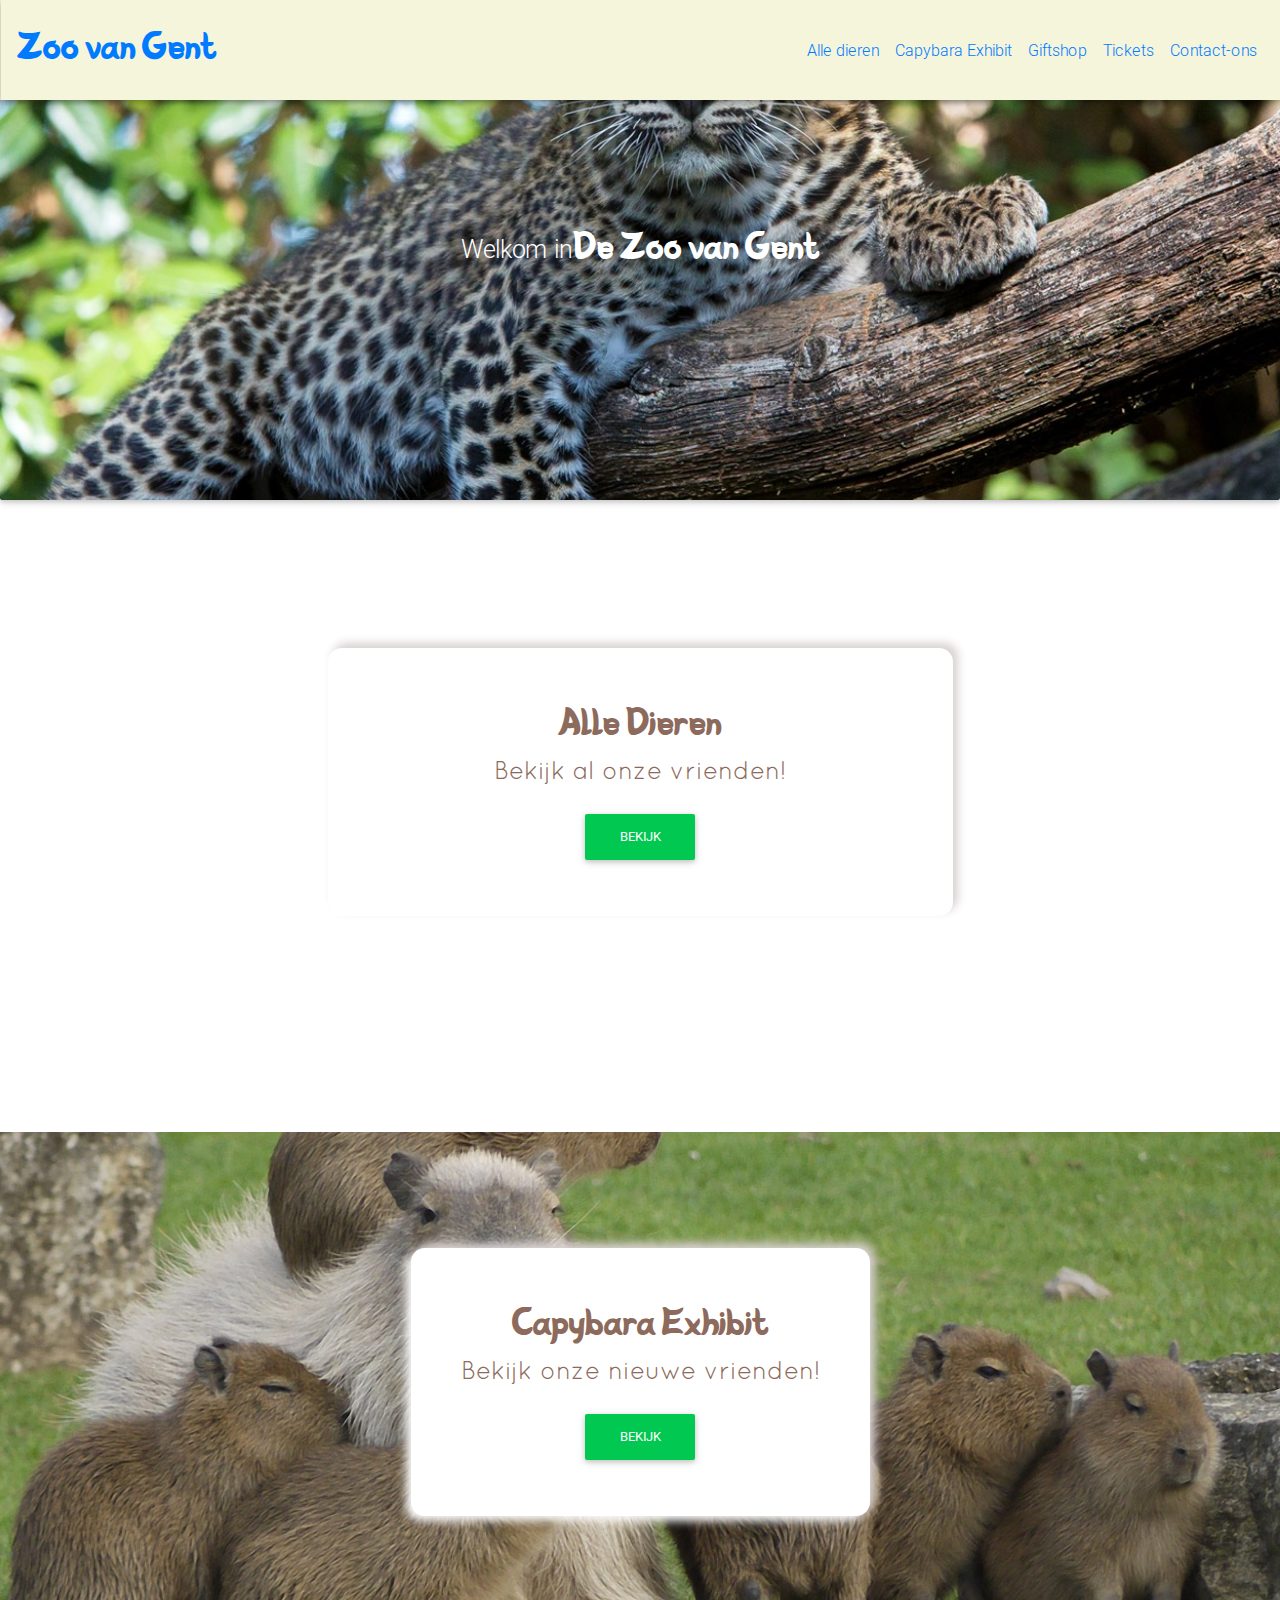
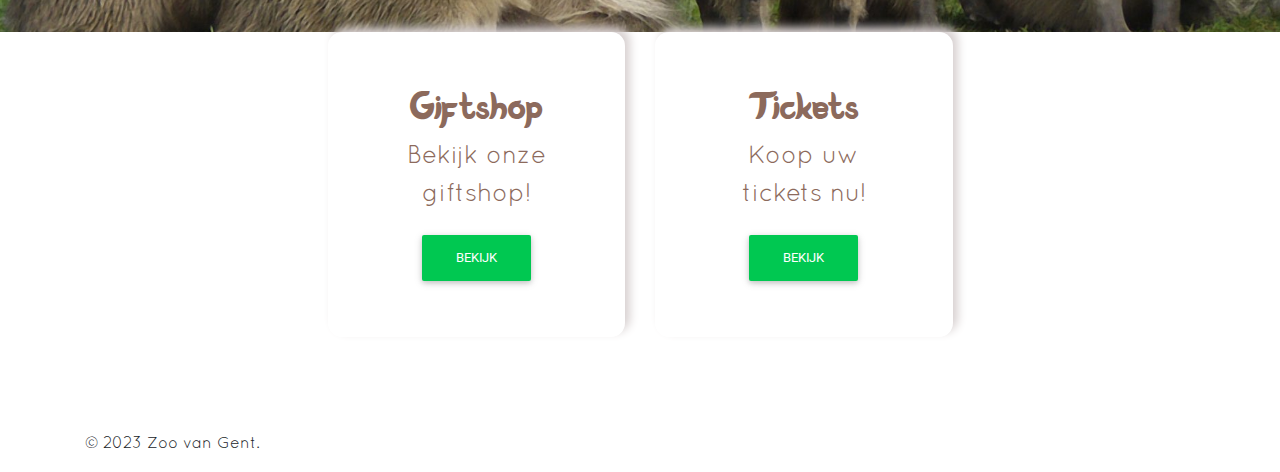
<file: index.html>
<!DOCTYPE html>
<html lang="en">

<head>
  <meta charset="utf-8">
  <meta name="viewport" content="width=device-width, initial-scale=1, shrink-to-fit=no">
  <meta http-equiv="x-ua-compatible" content="ie=edge">
  <title>Homepage</title>
  <!-- Font Awesome -->
  <link rel="stylesheet" href="https://use.fontawesome.com/releases/v5.8.1/css/all.css">
  <!-- Bootstrap core CSS -->
  <link href="css/bootstrap.min.css" rel="stylesheet">
  <!-- Material Design Bootstrap -->
  <link href="css/mdb.min.css" rel="stylesheet">
  <!-- Your custom styles (optional) -->
  <link href="css/Obistyle.css" rel="stylesheet">
</head>

<body>

  <!-- Start your project here-->
  <div class="container"></div>
  <div class="row">
    <div class="col-xs-6 col-md-12 navbar">
      <nav class="navbar navbar-expand-lg">
        <a class="navbar-brand" href="index.html"><h1>Zoo van Gent</h1></a>
        <div class="collapse navbar-collapse" id="navbarNav">
          <ul class="navbar-nav ml-auto">
            <li class="nav-item">
              <a class="nav-link" href="AlleDieren.html">Alle dieren</a>
            </li>
            <li class="nav-item">
              <a class="nav-link" href="capybara-exhibit.html">Capybara Exhibit</a>
            </li>
            <li class="nav-item">
              <a class="nav-link" href="Giftshop.html">Giftshop</a>
            </li>
            <li class="nav-item">
              <a class="nav-link" href="TicketVerkoop.html">Tickets</a>
            </li>
            <li class="nav-item">
              <a class="nav-link" href="contact-us.html">Contact-ons</a>
            </li>
          </ul>
        </div>
      </nav>
    </div>
  </div>
</div>

  <div class="jumbotron">
    Welkom in <h1 class"fs-5"> De Zoo van Gent</h1>
  </div>
  
  </div>
  <div class="row contentobi">
    <div class="col-md-6">
      <div class="borderlayout">
        <h2>Alle Dieren</h2>
        <p>
          Bekijk al onze vrienden!
        </p>
        <a class="btn btn-success" href="AlleDieren.html">Bekijk</a>
      </div>
    </div>
  </div>

  <div class="row contentobi">
    <div class="col-md-12 capybara">
      <div class ="borderlayout">
        <h2>Capybara Exhibit</h2>
        <p>
          Bekijk onze nieuwe vrienden!
        </p>
        <a class="btn btn-success" href="capybara-exhibit.html">Bekijk</a>
      </div>
    </div>
  </div>

  <div class="row contentobi">
    <div class="col-md-3">
      <div class="borderlayout">
        <h2>Giftshop</h2>
        <p>
          Bekijk onze giftshop!
        </p>
        <a class="btn btn-success" href="Giftshop.html">Bekijk</a>
      </div>
    </div>
    <div class="col-md-3">
      <div class="borderlayout">
        <h2>Tickets</h2>
        <p>
          Koop uw tickets nu!
        </p>
        <a class="btn btn-success" href="TicketVerkoop.html">Bekijk</a>
      </div>
    </div>
  </div>

<footer class="footer">
  <div class="container">
    <p>&copy; 2023 Zoo van Gent.</p>
  </div>
</footer>

  <!-- /Start your project here-->

  <!-- SCRIPTS -->
  <!-- JQuery -->
  <script type="text/javascript" src="js/jquery-3.4.0.min.js"></script>
  <!-- Bootstrap tooltips -->
  <script type="text/javascript" src="js/popper.min.js"></script>
  <!-- Bootstrap core JavaScript -->
  <script type="text/javascript" src="js/bootstrap.min.js"></script>
  <!-- MDB core JavaScript -->
  <script type="text/javascript" src="js/mdb.min.js"></script>
</body>

</html>
</file>
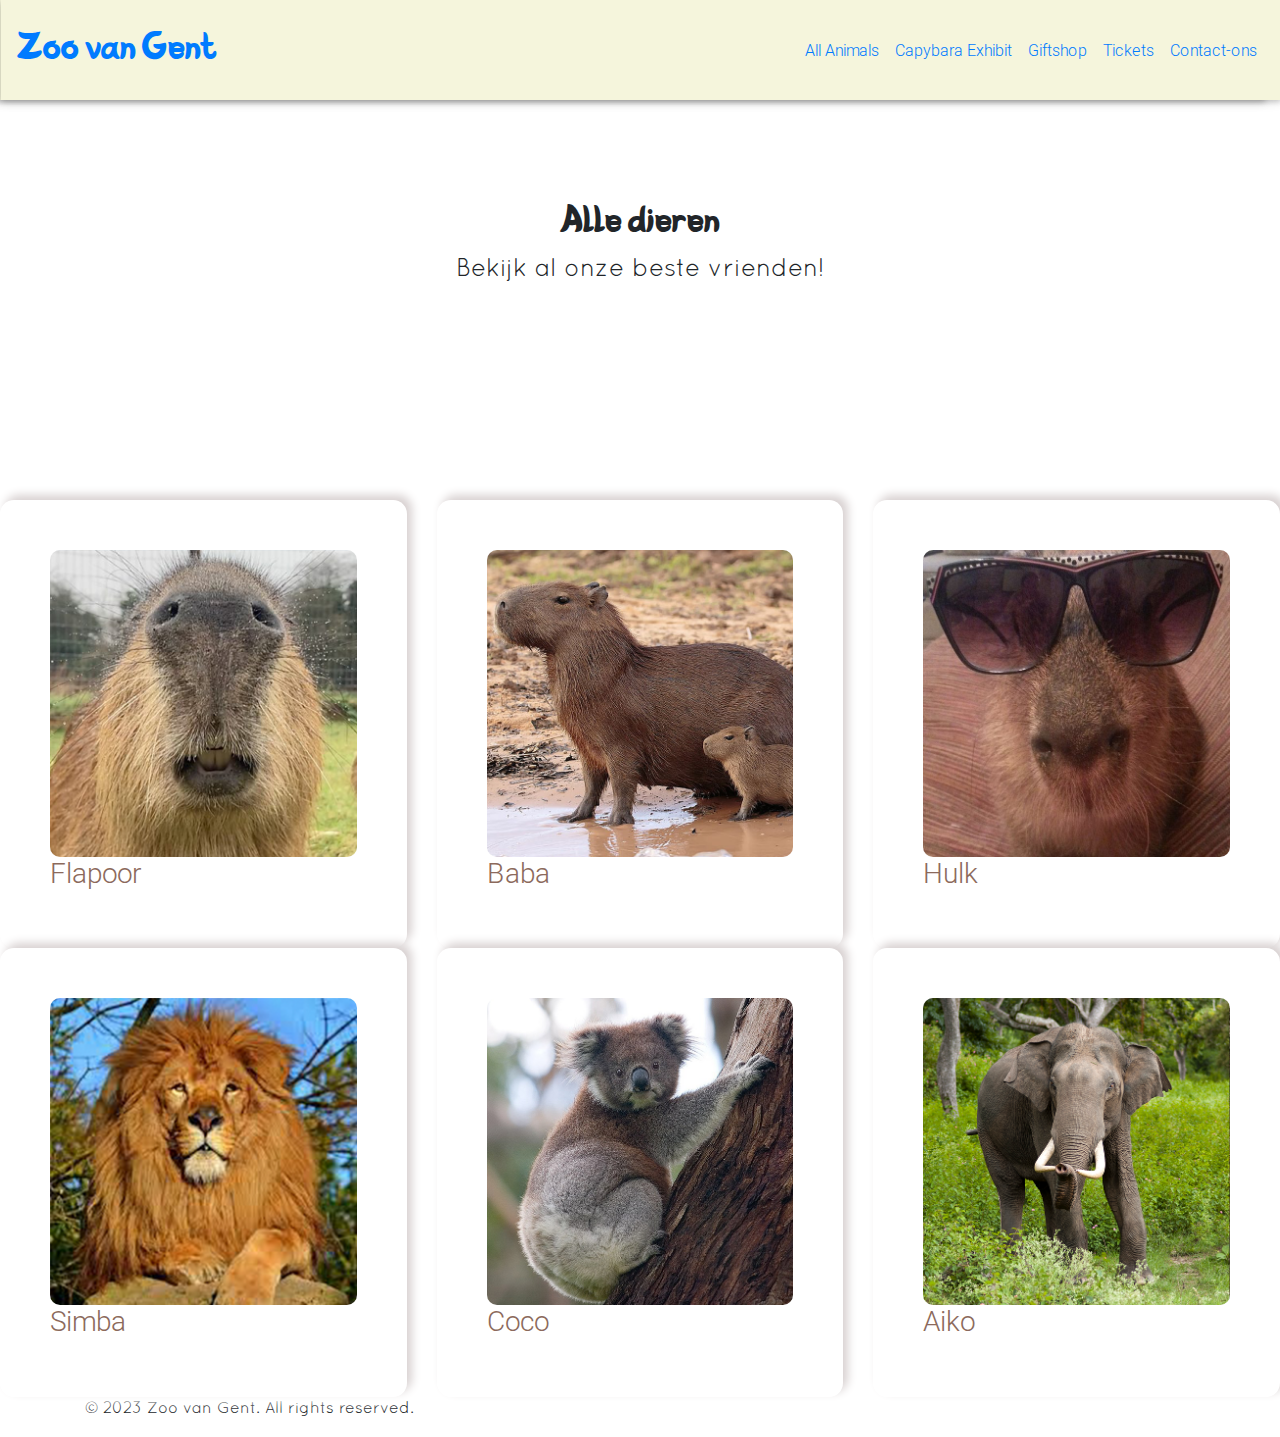
<file: AlleDieren.html>
<!DOCTYPE html>
<html lang="en">

<head>
  <meta charset="utf-8">
  <meta name="viewport" content="width=device-width, initial-scale=1, shrink-to-fit=no">
  <meta http-equiv="x-ua-compatible" content="ie=edge">
  <title>Homepage</title>
  <!-- Font Awesome -->
  <link rel="stylesheet" href="https://use.fontawesome.com/releases/v5.8.1/css/all.css">
  <!-- Bootstrap core CSS -->
  <link href="css/bootstrap.min.css" rel="stylesheet">
  <!-- Material Design Bootstrap -->
  <link href="css/mdb.min.css" rel="stylesheet">
  <!-- Your custom styles (optional) -->
  <link href="css/Obistyle.css" rel="stylesheet">
</head>

<body>

  <!-- Start your project here-->
  <div class="container"></div>
  <div class="row">
    <div class="col-xs-6 col-md-12 navbar">
      <nav class="navbar navbar-expand-lg">
        <a class="navbar-brand" href="index.html"><h1>Zoo van Gent</h1></a>
        <div class="collapse navbar-collapse" id="navbarNav">
          <ul class="navbar-nav ml-auto">
            <li class="nav-item">
              <a class="nav-link" href="AlleDieren.html">All Animals</a>
            </li>
            <li class="nav-item">
              <a class="nav-link" href="capybara-exhibit.html">Capybara Exhibit</a>
            </li>
            <li class="nav-item">
              <a class="nav-link" href="giftshop.html">Giftshop</a>
            </li>
            <li class="nav-item">
              <a class="nav-link" href="ticketverkoop.html">Tickets</a>
            </li>
            <li class="nav-item">
              <a class="nav-link" href="contact-us.html">Contact-ons</a>
            </li>
          </ul>
        </div>
      </nav>
    </div>
  </div>
</div>


    <div class="row contentobi">
      <div class="col-md-12">
        <h2>Alle dieren</h2>
        <p>Bekijk al onze beste vrienden!</p>
      </div>
    </div>

    <div class="row">
      <div class="col-md-4">
        <div class="borderlayout">
          <img src="img/flapoor.png" class="animal">
          <h3>Flapoor</h3>
        </div>
      </div>

      <div class="col-md-4">
        <div class="borderlayout">
          <img src="img/baba.png" class="animal">
          <h3>Baba</h3>
        </div>
      </div>

      <div class="col-md-4">
        <div class="borderlayout">
          <img src="img/capybara_3.jpg" class="animal">
          <h3>Hulk</h3>
        </div>
      </div>

      <div class="col-md-4">
        <div class="borderlayout">
          <img src="img/simba.png" class="animal">
          <h3>Simba</h3>
        </div>
      </div>

      <div class="col-md-4">
        <div class="borderlayout">
          <img src="img/coco.png" class="animal">
          <h3>Coco</h3>
        </div>
      </div>

      <div class="col-md-4">
        <div class="borderlayout">
          <img src="img/aiko.png" class="animal">
          <h3>Aiko</h3>
        </div>
      </div>
    </div>
    

  </div>

<footer class="footer">
  <div class="container">
    <p>&copy; 2023 Zoo van Gent. All rights reserved.</p>
  </div>
</footer>

  <!-- /Start your project here-->

  <!-- SCRIPTS -->
  <!-- JQuery -->
  <script type="text/javascript" src="js/jquery-3.4.0.min.js"></script>
  <!-- Bootstrap tooltips -->
  <script type="text/javascript" src="js/popper.min.js"></script>
  <!-- Bootstrap core JavaScript -->
  <script type="text/javascript" src="js/bootstrap.min.js"></script>
  <!-- MDB core JavaScript -->
  <script type="text/javascript" src="js/mdb.min.js"></script>
</body>

</html>
</file>
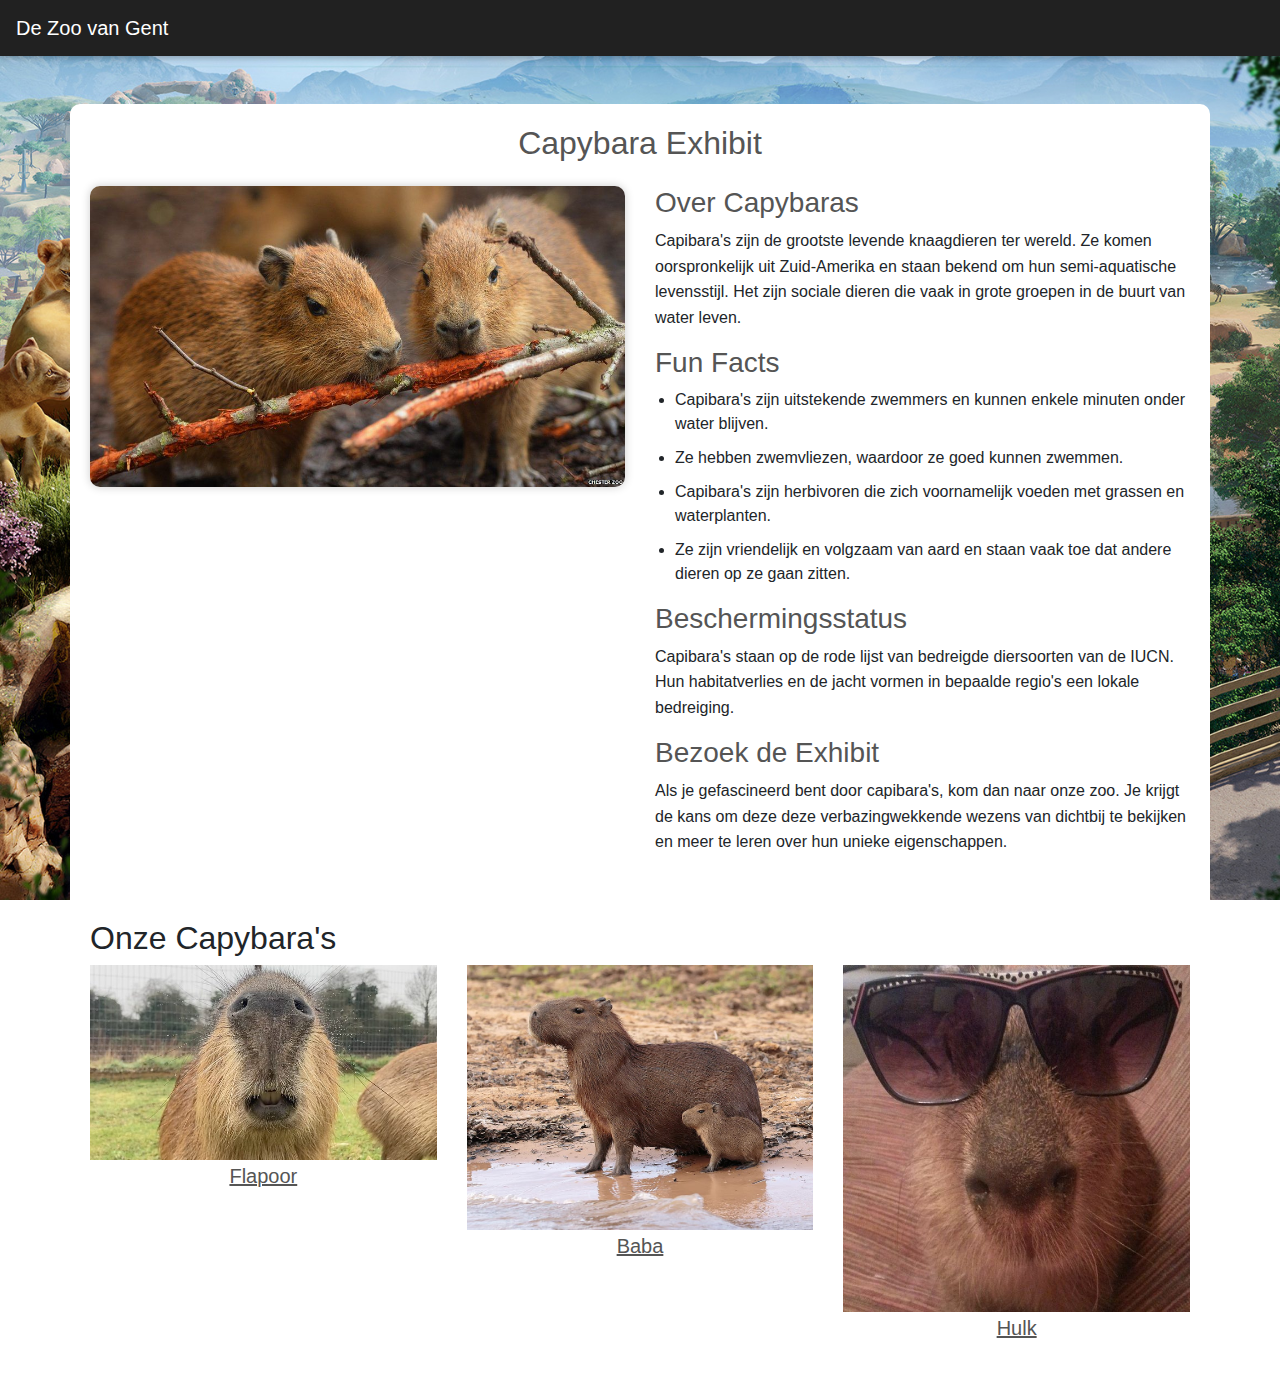
<file: capybara-exhibit.html>
<!DOCTYPE html>
<html lang="en">

<head>
  <meta charset="utf-8">
  <meta name="viewport" content="width=device-width, initial-scale=1, shrink-to-fit=no">
  <meta http-equiv="x-ua-compatible" content="ie=edge">
  <title>Capybara exhibit</title>
  <!-- Font Awesome -->
  <link rel="stylesheet" href="https://use.fontawesome.com/releases/v5.8.1/css/all.css">
  <!-- Bootstrap core CSS -->
  <link href="css/bootstrap.min.css" rel="stylesheet">
  <!-- Material Design Bootstrap -->
  <link href="css/mdb.min.css" rel="stylesheet">
  <!-- Your custom styles (optional) -->
  <link href="style-capybara.css" rel="stylesheet">
</head>

<body>

  <!-- Start your project here-->
  <header>
    <nav class="navbar navbar-expand-lg navbar-dark bg-dark">
      <div class="container-1">
        <a class="navbar-brand" href="">De Zoo van Gent</a>
      </div>
    </nav>
  </header>

  <div class="container mt-5">
    <h1 class="mb-4">Capybara Exhibit</h1>
    <div class="row">
      <div class="col-lg-6">
        <img class="capybara-image" src="img/capybara.jpg" alt="Capybara">
      </div>
      <div class="col-lg-6">
        <h3>Over Capybaras</h3>
        <p>
          Capibara's zijn de grootste levende knaagdieren ter wereld. Ze komen oorspronkelijk uit Zuid-Amerika en staan bekend om hun
          semi-aquatische levensstijl. Het zijn sociale dieren die vaak in grote groepen in de buurt van water leven.
        </p>
        <h3>Fun Facts</h3>
        <ul>
          <li>Capibara's zijn uitstekende zwemmers en kunnen enkele minuten onder water blijven.</li>
          <li>Ze hebben zwemvliezen, waardoor ze goed kunnen zwemmen.</li>
          <li>Capibara's zijn herbivoren die zich voornamelijk voeden met grassen en waterplanten.</li>
          <li>Ze zijn vriendelijk en volgzaam van aard en staan vaak toe dat andere dieren op ze gaan zitten.</li>
        </ul>
        <h3>Beschermingsstatus</h3>
        <p>
          Capibara's staan op de rode lijst van bedreigde diersoorten van de IUCN. Hun
          habitatverlies en de jacht vormen in bepaalde regio's een lokale bedreiging.
        </p>
        <h3>Bezoek de Exhibit</h3>
        <p>
          Als je gefascineerd bent door capibara's, kom dan naar onze zoo. Je krijgt de kans om deze
          deze verbazingwekkende wezens van dichtbij te bekijken en meer te leren over hun unieke eigenschappen.
        </p>
      </div>
    </div>
      <h2 class="mt-5">Onze Capybara's</h2>
      <div class="row">
        <div class="col-md-4">
          <img src="img/capybara_1.jpg" alt="flapoor" class="img-fluid">
          <p class="name-capy">Flapoor</p>
        </div>
        <div class="col-md-4">
          <img src="img/capybara_2.jpg" alt="baba" class="img-fluid">
          <p class="name-capy">Baba</p>
        </div>
        <div class="col-md-4">
          <img src="img/capybara_3.jpg" alt="hulk" class="img-fluid">
          <p class="name-capy">Hulk</p>
        </div>
      </div>
    </div>
  </div>
  <!-- /Start your project here-->

  <!-- SCRIPTS -->
  <!-- JQuery -->
  <script type="text/javascript" src="js/jquery-3.4.0.min.js"></script>
  <!-- Bootstrap tooltips -->
  <script type="text/javascript" src="js/popper.min.js"></script>
  <!-- Bootstrap core JavaScript -->
  <script type="text/javascript" src="js/bootstrap.min.js"></script>
  <!-- MDB core JavaScript -->
  <script type="text/javascript" src="js/mdb.min.js"></script>
</body>

</html>
</file>
<file: css/Obistyle.css>
.jumbotron{
    background-image: url(../img/HeaderImg.jpg);
    background-size: cover;
    background-position: center;
    height: 500px;
    display: flex;
    align-items: center;
    justify-content: center;
    text-align: center;
    font-size: 25px;
    color: white;
}

.navbar{
    background-color: beige;
    position: absolute;
    height: 100px;
    width: 100%;
}

.capybara{
    background-image: url("../img/capybaraBack.jpg");
    background-size: cover;
    background-position: center;
    position: relative;
    height: 500px;
    display: flex;
    align-items: center;
    justify-content: center;
    text-align: center;
    font-size: 25px;
    color: white;
  }

.contentobi{
    height: 500px;
    display: flex;
    align-items: center;
    justify-content: center;
    text-align: center;
    font-size: 25px;
    padding-top: 100px;
    padding-bottom: 100px;
}

.borderlayout{

    align-items: center;
    border-radius: 14px;
    background: #ffffff;
    box-shadow:  5px -5px 10px #D8d1d1,
    -5px 5px 10px #ffffff;
    color: #8C6A5C;
    padding: 50px;
}

  .animal{
    max-width: 100%;
    height: auto;
    border-radius: 10px;
  }

p{
    font-family: 'Quicksand', sans-serif;
}

h1, h2{
    font-family: 'Banabo', sans-serif;
    font-size: 40px;
}

@font-face {
    font-family: 'Banabo';
    src: url(../font/banabo/Banabo.ttf);
  }

  @font-face {
    font-family: 'Quicksand';
    src: url(../font/quicksand/Quicksand.otf);
  }
</file>
<file: style-capybara.css>
body {
  background: url(img/zoo.jpg) no-repeat center center fixed;
  background-size: cover;
  font-family: Arial, sans-serif;
}

.container {
  background-color: rgba(255, 255, 255, 1);
  padding: 20px;
  border-radius: 10px;
}

.capybara-image {
  max-width: 100%;
  height: auto;
  border-radius: 10px;
  box-shadow: 0 0 10px rgba(0, 0, 0, 0.2);
}

h1 {
  text-align: center;
  margin-top: 0;
  font-size: 32px;
  color: #555;
}

h3 {
  color: #555;
}

p {
  line-height: 1.6;
}

ul {
  padding-left: 20px;
}

li {
  margin-bottom: 10px;
}

.name-capy{
  text-align: center;
  text-decoration: underline;
  margin-top: 0;
  font-size: 20px;
  color:#555;
}
</file>
